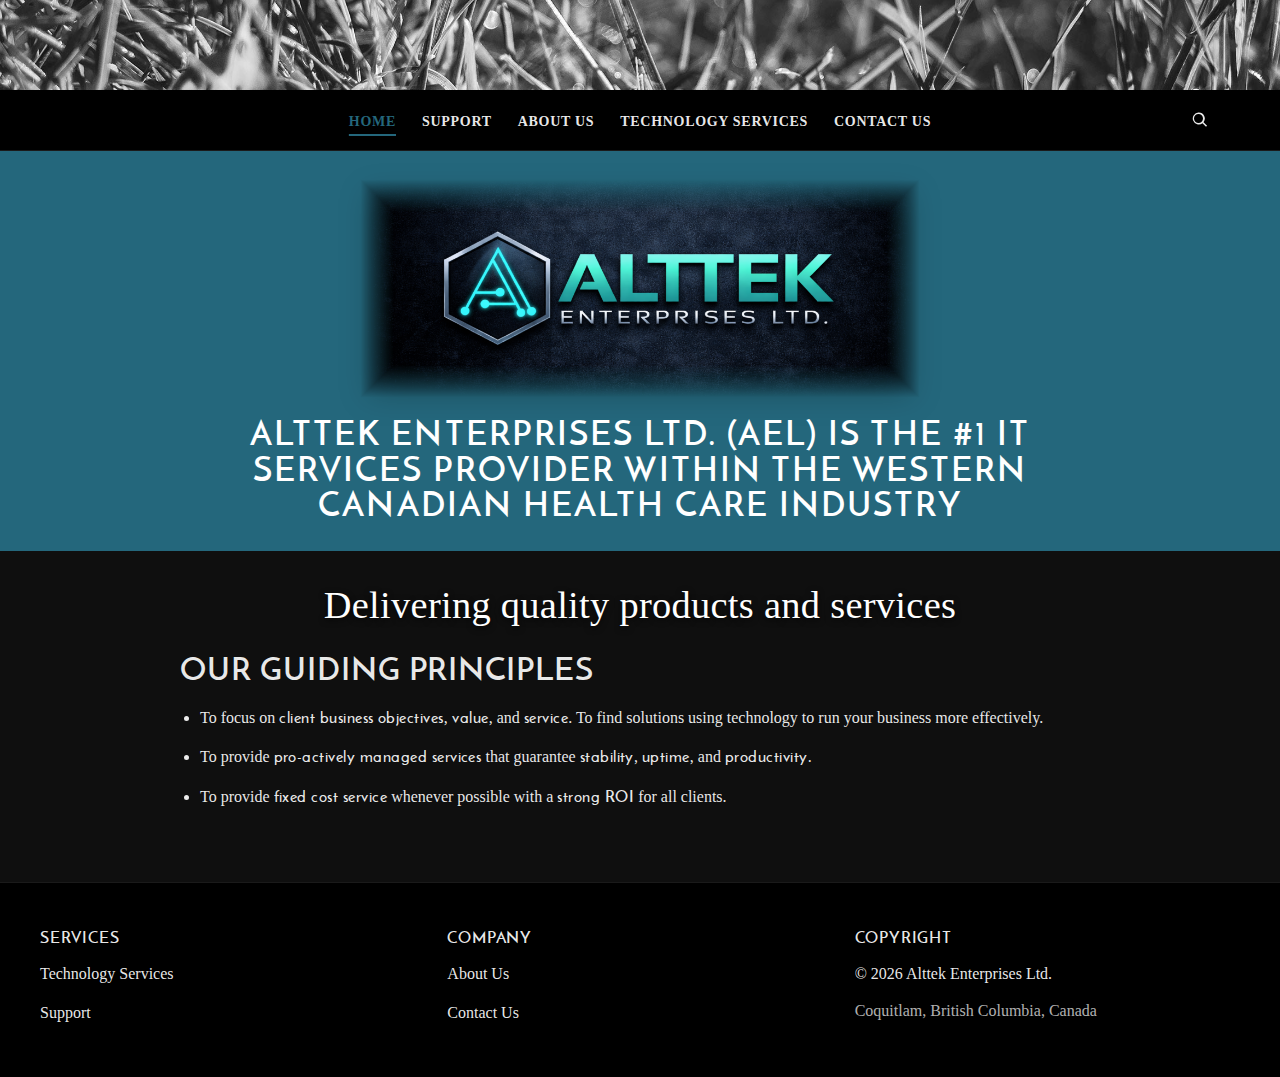
<file: index.html>
<!DOCTYPE html>

<html lang="en">
<head>
<meta charset="utf-8"/>
<meta content="width=device-width, initial-scale=1" name="viewport"/>
<title>Alttek Enterprises Ltd. | Home</title><link href="assets/img/uploads/favicon-32.png" rel="icon" sizes="32x32" type="image/png"/><link href="assets/img/uploads/favicon-16.png" rel="icon" sizes="16x16" type="image/png"/><link href="assets/img/uploads/apple-touch-icon.png" rel="apple-touch-icon" sizes="180x180"/>
<link href="assets/css/site.css" rel="stylesheet"/>
<script defer="" src="assets/js/site.js"></script>
</head>
<body class="page-home">
<div class="wrapper">
<header class="site-header">
<div class="topbar">
<button aria-controls="mobileNav" aria-expanded="false" aria-label="Open menu" class="menu-toggle" type="button">
<span aria-hidden="true" class="chevron"></span>
</button>
<div aria-hidden="true" class="topbar-spacer"></div>
</div>
<div aria-hidden="true" class="mobile-nav" id="mobileNav">
<div class="mobile-nav-inner">
<ul>
<li><a class="is-active" href="index.html">Home</a></li>
<li><a href="https://HelpdeskSupport802436408.servicedesk.atera.com" rel="noopener" target="_blank">Support</a></li>
<li><a href="about.html">About Us</a></li>
<li><a href="technology-services.html">Technology Services</a></li>
<li><a href="contact.html">Contact Us</a></li>
<li><a href="search.html">Search</a></li>
</ul>
</div>
</div>
</header>
<nav aria-label="Primary" class="site-nav">
<div class="container nav-inner">
<ul class="nav-links">
<li><a class="is-active" href="index.html">Home</a></li>
<li><a href="https://HelpdeskSupport802436408.servicedesk.atera.com" rel="noopener" target="_blank">Support</a></li>
<li><a href="about.html">About Us</a></li>
<li><a href="technology-services.html">Technology Services</a></li>
<li><a href="contact.html">Contact Us</a></li>
</ul>
<a aria-label="Search" class="nav-search" href="search.html"><svg aria-hidden="true" focusable="false" viewbox="0 0 24 24">
<path d="M10 2a8 8 0 105.293 14.293l4.707 4.707 1.414-1.414-4.707-4.707A8 8 0 0010 2zm0 2a6 6 0 110 12 6 6 0 010-12z"></path>
</svg></a>
</div>
</nav>
<main class="main">
<section class="hero hero--home" role="banner">
<div class="container home-hero-inner">
<img alt="Alttek Enterprises Ltd. logo" class="hero-logo" src="assets/img/uploads/Alttek_Logo.png"/>
<h1 class="hero__title home-title">ALTTEK ENTERPRISES LTD. (AEL) IS THE #1 IT SERVICES PROVIDER WITHIN THE WESTERN CANADIAN HEALTH CARE INDUSTRY</h1>
</div>
</section>
<section class="page-section">
<div class="container content-narrow">
<div class="fancy-banner">
<span class="fancy-text">Delivering quality products and services</span>
</div>
<h2>OUR GUIDING PRINCIPLES</h2>
<ul class="principles">
<li>To focus on <strong>client business objectives</strong>,<strong> value</strong>, and <strong> service</strong>. To find solutions using technology to run your business more effectively.</li>
<li>To provide <strong>pro-actively managed services</strong> that guarantee <strong>stability</strong>, <strong>uptime</strong>, and <strong>productivity</strong>.</li>
<li>To provide <strong>fixed cost service</strong> whenever possible with a <strong>strong ROI</strong> for all clients.</li>
</ul>
</div>
</section>
</main>
<footer class="site-footer">
<div class="container footer-inner">
<div class="footer-col">
<h3>Services</h3>
<ul><li><a href="technology-services.html">Technology Services</a></li><li><a href="https://HelpdeskSupport802436408.servicedesk.atera.com">Support</a></li></ul>
</div>
<div class="footer-col">
<h3>Company</h3>
<ul><li><a href="about.html">About Us</a></li><li><a href="contact.html">Contact Us</a></li></ul>
</div>
<div class="footer-col footer-col--copyright">
<h3>Copyright</h3>
<p>© <span id="year"></span> Alttek Enterprises Ltd.</p>
<p class="muted">Coquitlam, British Columbia, Canada</p>
</div>
</div>
</footer>
</div>
</body>
</html>
</file>
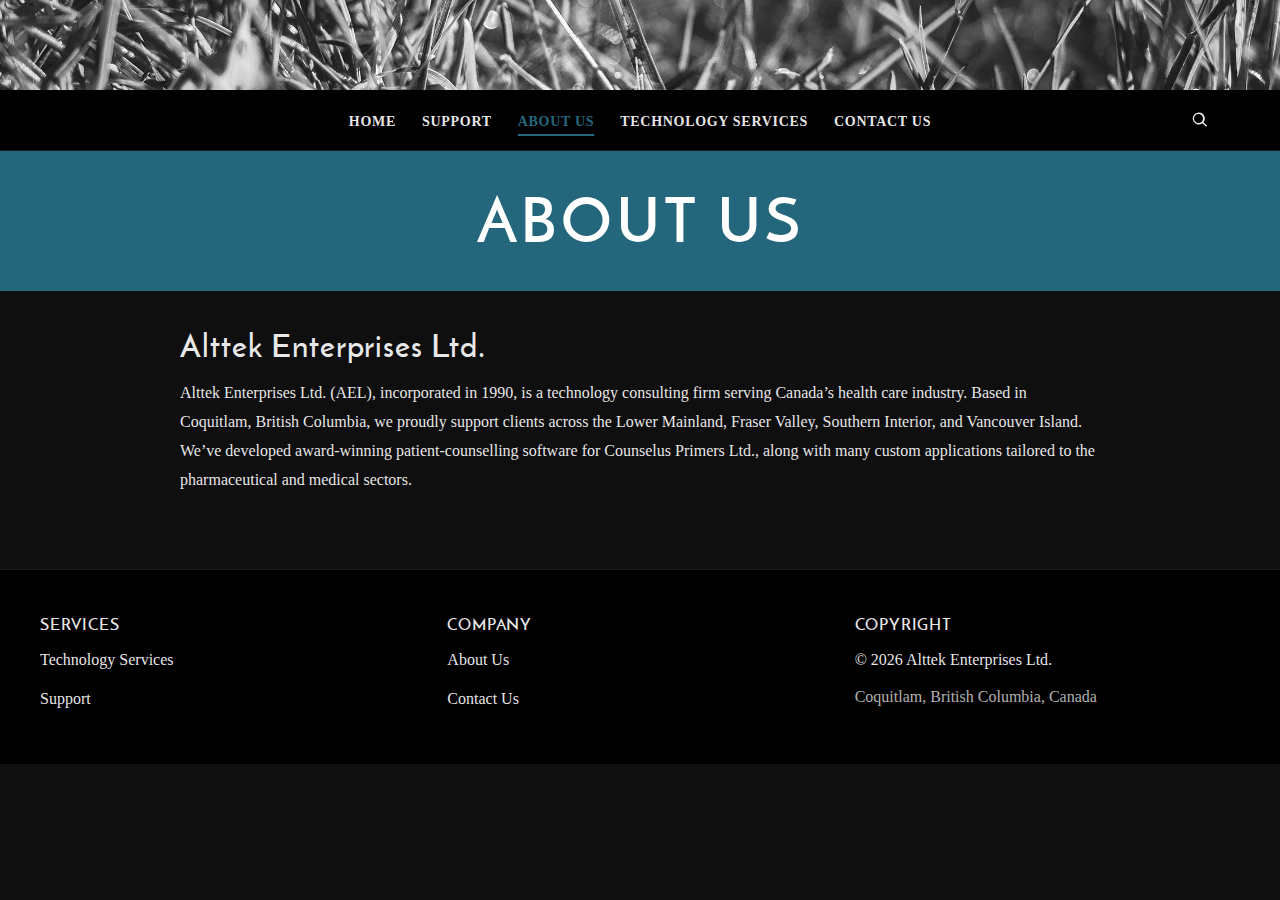
<file: about.html>
<!DOCTYPE html>

<html lang="en">
<head>
<meta charset="utf-8"/>
<meta content="width=device-width, initial-scale=1" name="viewport"/>
<title>Alttek Enterprises Ltd. | About Us</title><link href="assets/img/uploads/favicon-32.png" rel="icon" sizes="32x32" type="image/png"/><link href="assets/img/uploads/favicon-16.png" rel="icon" sizes="16x16" type="image/png"/><link href="assets/img/uploads/apple-touch-icon.png" rel="apple-touch-icon" sizes="180x180"/>
<link href="assets/css/site.css" rel="stylesheet"/>
<script defer="" src="assets/js/site.js"></script>
</head>
<body class="page-about">
<div class="wrapper">
<header class="site-header">
<div class="topbar">
<button aria-controls="mobileNav" aria-expanded="false" aria-label="Open menu" class="menu-toggle" type="button">
<span aria-hidden="true" class="chevron"></span>
</button>
<div aria-hidden="true" class="topbar-spacer"></div>
</div>
<div aria-hidden="true" class="mobile-nav" id="mobileNav">
<div class="mobile-nav-inner">
<ul>
<li><a href="index.html">Home</a></li>
<li><a href="https://HelpdeskSupport802436408.servicedesk.atera.com" rel="noopener" target="_blank">Support</a></li>
<li><a class="is-active" href="about.html">About Us</a></li>
<li><a href="technology-services.html">Technology Services</a></li>
<li><a href="contact.html">Contact Us</a></li>
<li><a href="search.html">Search</a></li>
</ul>
</div>
</div>
</header>
<nav aria-label="Primary" class="site-nav">
<div class="container nav-inner">
<ul class="nav-links">
<li><a href="index.html">Home</a></li>
<li><a href="https://HelpdeskSupport802436408.servicedesk.atera.com" rel="noopener" target="_blank">Support</a></li>
<li><a class="is-active" href="about.html">About Us</a></li>
<li><a href="technology-services.html">Technology Services</a></li>
<li><a href="contact.html">Contact Us</a></li>
</ul>
<a aria-label="Search" class="nav-search" href="search.html"><svg aria-hidden="true" focusable="false" viewbox="0 0 24 24">
<path d="M10 2a8 8 0 105.293 14.293l4.707 4.707 1.414-1.414-4.707-4.707A8 8 0 0010 2zm0 2a6 6 0 110 12 6 6 0 010-12z"></path>
</svg></a>
</div>
</nav>
<main class="main">
<section class="hero hero--interior" role="banner">
<div class="container">
<h1 class="hero__title">ABOUT US</h1>
</div>
</section>
<section class="page-section tight-top">
<div class="container content-narrow">
<h2>Alttek Enterprises Ltd.</h2>
<p>Alttek Enterprises Ltd. (AEL), incorporated in 1990, is a technology consulting firm serving Canada’s health care industry. Based in Coquitlam, British Columbia, we proudly support clients across the Lower Mainland, Fraser Valley, Southern Interior, and Vancouver Island. We’ve developed award-winning patient-counselling software for Counselus Primers Ltd., along with many custom applications tailored to the pharmaceutical and medical sectors.</p>
</div>
</section>
</main>
<footer class="site-footer">
<div class="container footer-inner">
<div class="footer-col">
<h3>Services</h3>
<ul><li><a href="technology-services.html">Technology Services</a></li><li><a href="https://HelpdeskSupport802436408.servicedesk.atera.com">Support</a></li></ul>
</div>
<div class="footer-col">
<h3>Company</h3>
<ul><li><a href="about.html">About Us</a></li><li><a href="contact.html">Contact Us</a></li></ul>
</div>
<div class="footer-col footer-col--copyright">
<h3>Copyright</h3>
<p>© <span id="year"></span> Alttek Enterprises Ltd.</p>
<p class="muted">Coquitlam, British Columbia, Canada</p>
</div>
</div>
</footer>
</div>
</body>
</html>
</file>
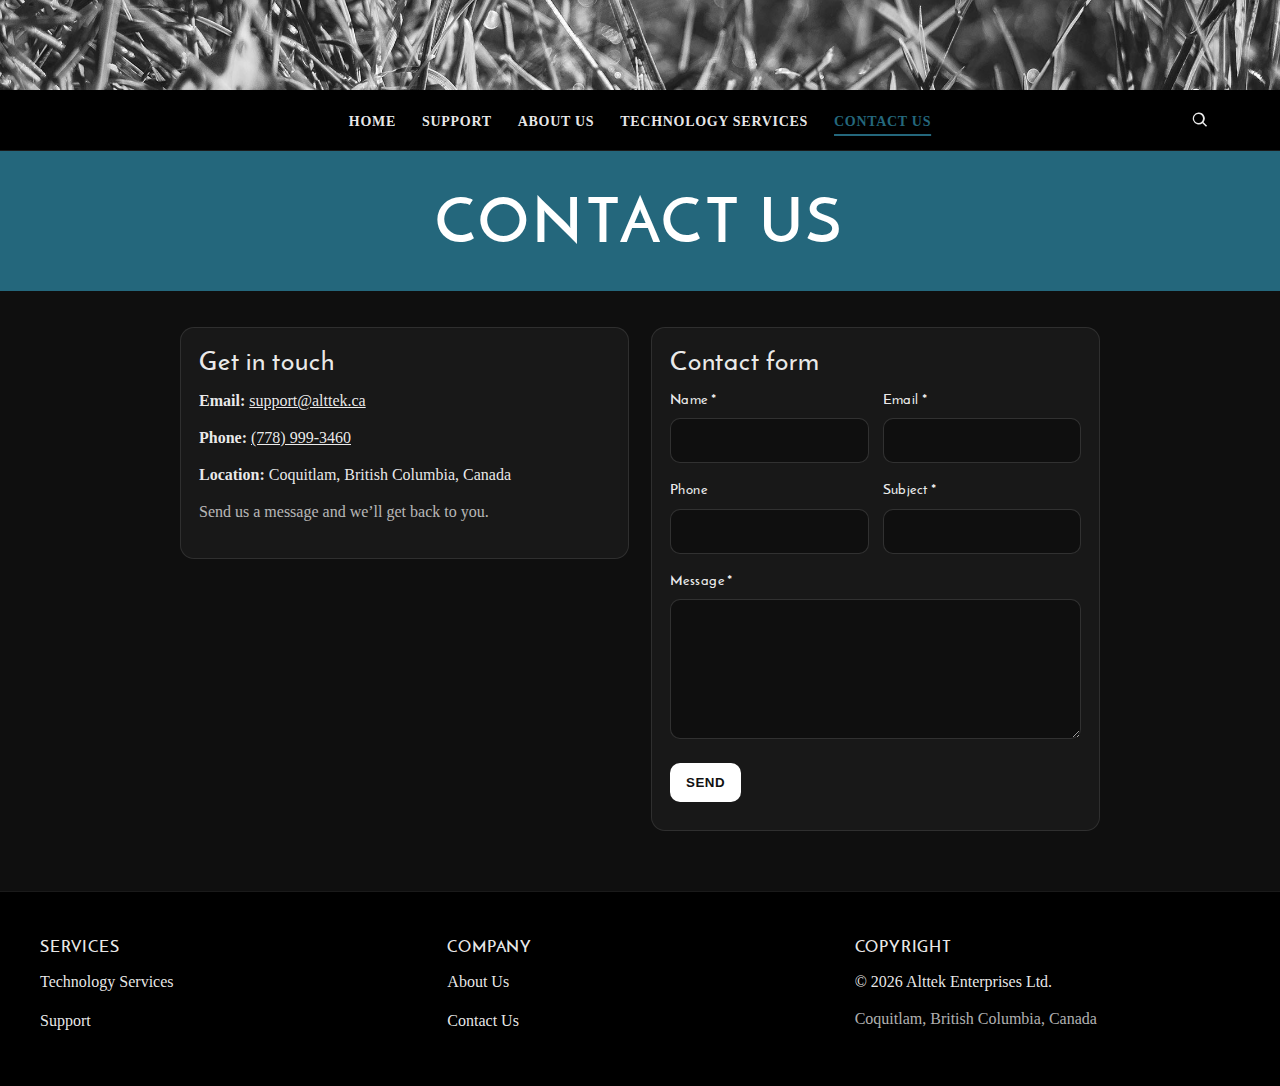
<file: contact.html>
<!DOCTYPE html>

<html lang="en">
<head>
<meta charset="utf-8"/>
<meta content="width=device-width, initial-scale=1" name="viewport"/>
<title>Alttek Enterprises Ltd. | Contact Us</title><link href="assets/img/uploads/favicon-32.png" rel="icon" sizes="32x32" type="image/png"/><link href="assets/img/uploads/favicon-16.png" rel="icon" sizes="16x16" type="image/png"/><link href="assets/img/uploads/apple-touch-icon.png" rel="apple-touch-icon" sizes="180x180"/>
<link href="assets/css/site.css" rel="stylesheet"/>
<script defer="" src="assets/js/site.js"></script>
</head>
<body class="page-contact">
<div class="wrapper">
<header class="site-header">
<div class="topbar">
<button aria-controls="mobileNav" aria-expanded="false" aria-label="Open menu" class="menu-toggle" type="button">
<span aria-hidden="true" class="chevron"></span>
</button>
<div aria-hidden="true" class="topbar-spacer"></div>
</div>
<div aria-hidden="true" class="mobile-nav" id="mobileNav">
<div class="mobile-nav-inner">
<ul>
<li><a href="index.html">Home</a></li>
<li><a href="https://HelpdeskSupport802436408.servicedesk.atera.com" rel="noopener" target="_blank">Support</a></li>
<li><a href="about.html">About Us</a></li>
<li><a href="technology-services.html">Technology Services</a></li>
<li><a class="is-active" href="contact.html">Contact Us</a></li>
<li><a href="search.html">Search</a></li>
</ul>
</div>
</div>
</header>
<nav aria-label="Primary" class="site-nav">
<div class="container nav-inner">
<ul class="nav-links">
<li><a href="index.html">Home</a></li>
<li><a href="https://HelpdeskSupport802436408.servicedesk.atera.com" rel="noopener" target="_blank">Support</a></li>
<li><a href="about.html">About Us</a></li>
<li><a href="technology-services.html">Technology Services</a></li>
<li><a class="is-active" href="contact.html">Contact Us</a></li>
</ul>
<a aria-label="Search" class="nav-search" href="search.html"><svg aria-hidden="true" focusable="false" viewbox="0 0 24 24">
<path d="M10 2a8 8 0 105.293 14.293l4.707 4.707 1.414-1.414-4.707-4.707A8 8 0 0010 2zm0 2a6 6 0 110 12 6 6 0 010-12z"></path>
</svg></a>
</div>
</nav>
<main class="main">
<section class="hero hero--interior" role="banner">
<div class="container">
<h1 class="hero__title">CONTACT US</h1>
</div>
</section>
<section class="page-section tight-top">
<div class="container content-narrow">
<div class="contact-grid">
<div class="contact-card">
<h2>Get in touch</h2>
<div class="contact-meta">
<p><strong>Email:</strong> <a href="mailto:support@alttek.ca">support@alttek.ca</a></p>
<p><strong>Phone:</strong> <a href="tel:+17789993460">(778) 999-3460</a></p>
<p><strong>Location:</strong> Coquitlam, British Columbia, Canada</p>
</div>
<p class="muted">Send us a message and we’ll get back to you.</p>
</div>
<div class="contact-card">
<h2>Contact form</h2>
<form class="contact-form" data-contact-form="">
<!-- Honeypot (spam trap) -->
<div aria-hidden="true" class="hp-field">
<label>Website</label>
<input autocomplete="off" name="website" tabindex="-1" type="text"/>
</div>
<div>
<label for="name">Name *</label>
<input id="name" name="name" required="" type="text"/>
</div>
<div>
<label for="email">Email *</label>
<input id="email" name="email" required="" type="email"/>
</div>
<div>
<label for="phone">Phone</label>
<input id="phone" inputmode="tel" name="phone" type="text"/>
</div>
<div>
<label for="subject">Subject *</label>
<input id="subject" name="subject" required="" type="text"/>
</div>
<div class="full">
<label for="message">Message *</label>
<textarea id="message" name="message" required=""></textarea>
</div>
<div class="full">
<button type="submit">Send</button>
<div class="muted" id="formStatus" style="margin-top:10px;"></div>
</div>
</form>
</div>
</div>
</div>
</section>
</main>
<footer class="site-footer">
<div class="container footer-inner">
<div class="footer-col">
<h3>Services</h3>
<ul><li><a href="technology-services.html">Technology Services</a></li><li><a href="https://HelpdeskSupport802436408.servicedesk.atera.com">Support</a></li></ul>
</div>
<div class="footer-col">
<h3>Company</h3>
<ul><li><a href="about.html">About Us</a></li><li><a href="contact.html">Contact Us</a></li></ul>
</div>
<div class="footer-col footer-col--copyright">
<h3>Copyright</h3>
<p>© <span id="year"></span> Alttek Enterprises Ltd.</p>
<p class="muted">Coquitlam, British Columbia, Canada</p>
</div>
</div>
</footer>
</div>
</body>
</html>
</file>
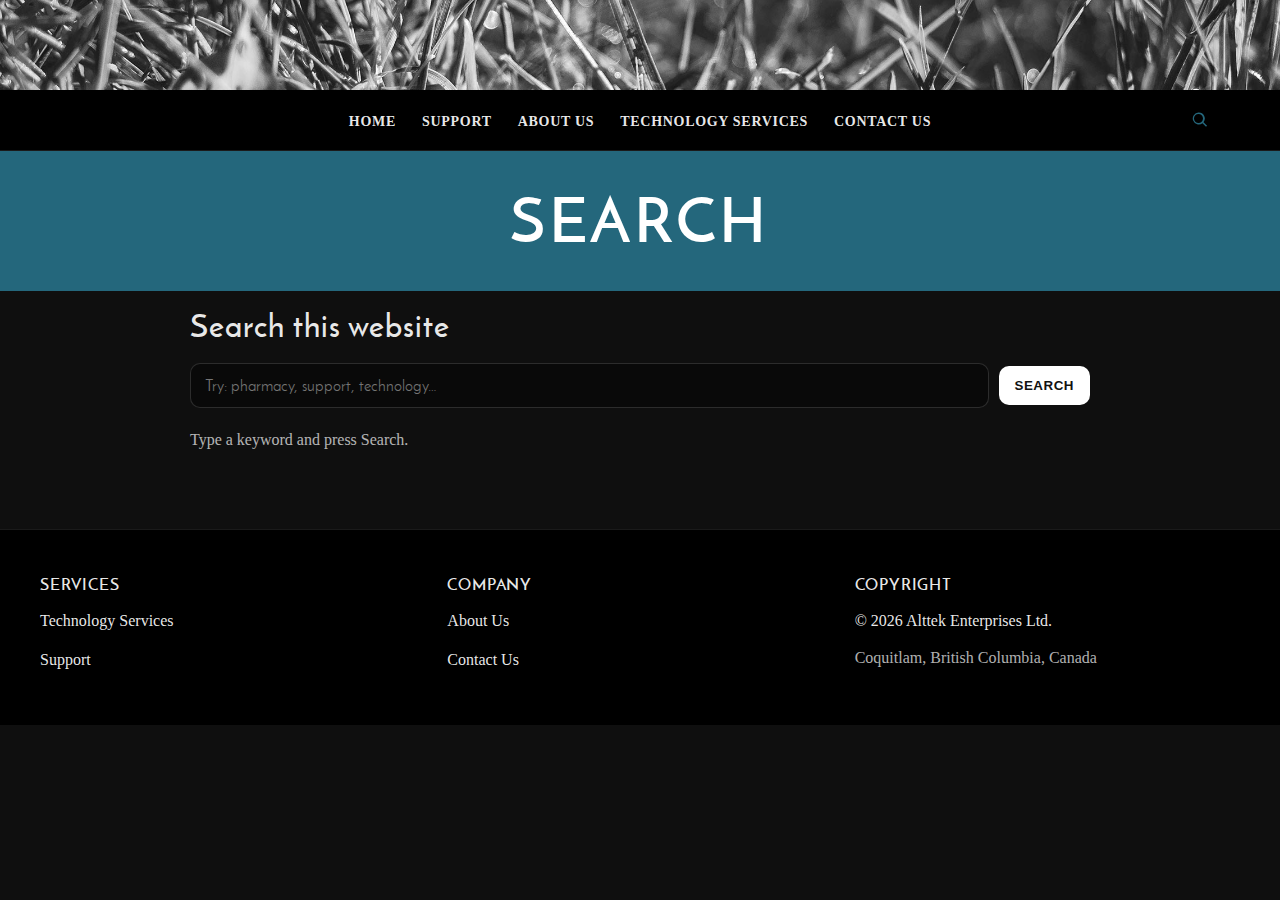
<file: search.html>
<!DOCTYPE html>

<html lang="en">
<head>
<meta charset="utf-8"/>
<meta content="width=device-width, initial-scale=1" name="viewport"/>
<title>Alttek Enterprises Ltd. | Search</title><link href="assets/img/uploads/favicon-32.png" rel="icon" sizes="32x32" type="image/png"/><link href="assets/img/uploads/favicon-16.png" rel="icon" sizes="16x16" type="image/png"/><link href="assets/img/uploads/apple-touch-icon.png" rel="apple-touch-icon" sizes="180x180"/>
<link href="assets/css/site.css" rel="stylesheet"/>
<script defer="" src="assets/js/site.js"></script>
<script defer="" src="assets/js/search.js"></script>
</head>
<body class="page-search">
<div class="wrapper">
<header class="site-header">
<div class="topbar">
<button aria-controls="mobileNav" aria-expanded="false" aria-label="Open menu" class="menu-toggle" type="button">
<span aria-hidden="true" class="chevron"></span>
</button>
<div aria-hidden="true" class="topbar-spacer"></div>
</div>
<div aria-hidden="true" class="mobile-nav" id="mobileNav">
<div class="mobile-nav-inner">
<ul>
<li><a href="index.html">Home</a></li>
<li><a href="https://HelpdeskSupport802436408.servicedesk.atera.com" rel="noopener" target="_blank">Support</a></li>
<li><a href="about.html">About Us</a></li>
<li><a href="technology-services.html">Technology Services</a></li>
<li><a href="contact.html">Contact Us</a></li>
<li><a class="is-active" href="search.html">Search</a></li>
</ul>
</div>
</div>
</header>
<nav aria-label="Primary" class="site-nav">
<div class="container nav-inner">
<ul class="nav-links">
<li><a href="index.html">Home</a></li>
<li><a href="https://HelpdeskSupport802436408.servicedesk.atera.com" rel="noopener" target="_blank">Support</a></li>
<li><a href="about.html">About Us</a></li>
<li><a href="technology-services.html">Technology Services</a></li>
<li><a href="contact.html">Contact Us</a></li>
</ul>
<a aria-label="Search" class="nav-search is-active" href="search.html"><svg aria-hidden="true" focusable="false" viewbox="0 0 24 24">
<path d="M10 2a8 8 0 105.293 14.293l4.707 4.707 1.414-1.414-4.707-4.707A8 8 0 0010 2zm0 2a6 6 0 110 12 6 6 0 010-12z"></path>
</svg></a>
</div>
</nav>
<main class="main">
<section class="hero hero--interior" role="banner">
<div class="container">
<h1 class="hero__title">SEARCH</h1>
</div>
</section>
<section class="page-section tight-top">
<div class="container search-wrap">
<h2>Search this website</h2>
<div class="search-box">
<input autocomplete="off" id="q" placeholder="Try: pharmacy, support, technology…" type="search"/>
<button id="searchBtn" type="button">Search</button>
</div>
<div class="search-results" id="results"></div>
</div>
</section>
</main>
<footer class="site-footer">
<div class="container footer-inner">
<div class="footer-col">
<h3>Services</h3>
<ul><li><a href="technology-services.html">Technology Services</a></li><li><a href="https://HelpdeskSupport802436408.servicedesk.atera.com">Support</a></li></ul>
</div>
<div class="footer-col">
<h3>Company</h3>
<ul><li><a href="about.html">About Us</a></li><li><a href="contact.html">Contact Us</a></li></ul>
</div>
<div class="footer-col footer-col--copyright">
<h3>Copyright</h3>
<p>© <span id="year"></span> Alttek Enterprises Ltd.</p>
<p class="muted">Coquitlam, British Columbia, Canada</p>
</div>
</div>
</footer>
</div>
</body>
</html>
</file>
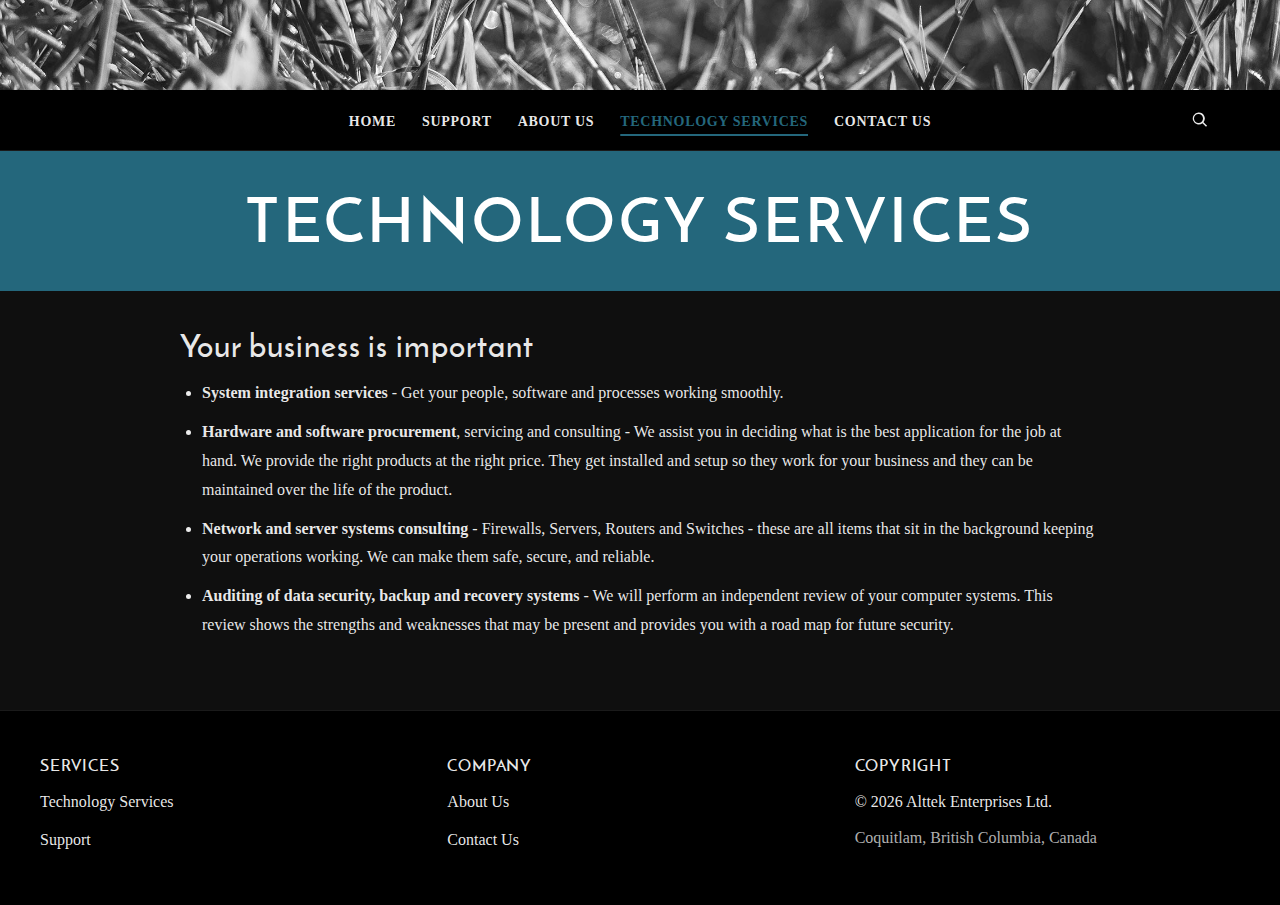
<file: technology-services.html>
<!DOCTYPE html>

<html lang="en">
<head>
<meta charset="utf-8"/>
<meta content="width=device-width, initial-scale=1" name="viewport"/>
<title>Alttek Enterprises Ltd. | Technology Services</title><link href="assets/img/uploads/favicon-32.png" rel="icon" sizes="32x32" type="image/png"/><link href="assets/img/uploads/favicon-16.png" rel="icon" sizes="16x16" type="image/png"/><link href="assets/img/uploads/apple-touch-icon.png" rel="apple-touch-icon" sizes="180x180"/>
<link href="assets/css/site.css" rel="stylesheet"/>
<script defer="" src="assets/js/site.js"></script>
</head>
<body class="page-tech">
<div class="wrapper">
<header class="site-header">
<div class="topbar">
<button aria-controls="mobileNav" aria-expanded="false" aria-label="Open menu" class="menu-toggle" type="button">
<span aria-hidden="true" class="chevron"></span>
</button>
<div aria-hidden="true" class="topbar-spacer"></div>
</div>
<div aria-hidden="true" class="mobile-nav" id="mobileNav">
<div class="mobile-nav-inner">
<ul>
<li><a href="index.html">Home</a></li>
<li><a href="https://HelpdeskSupport802436408.servicedesk.atera.com" rel="noopener" target="_blank">Support</a></li>
<li><a href="about.html">About Us</a></li>
<li><a class="is-active" href="technology-services.html">Technology Services</a></li>
<li><a href="contact.html">Contact Us</a></li>
<li><a href="search.html">Search</a></li>
</ul>
</div>
</div>
</header>
<nav aria-label="Primary" class="site-nav">
<div class="container nav-inner">
<ul class="nav-links">
<li><a href="index.html">Home</a></li>
<li><a href="https://HelpdeskSupport802436408.servicedesk.atera.com" rel="noopener" target="_blank">Support</a></li>
<li><a href="about.html">About Us</a></li>
<li><a class="is-active" href="technology-services.html">Technology Services</a></li>
<li><a href="contact.html">Contact Us</a></li>
</ul>
<a aria-label="Search" class="nav-search" href="search.html"><svg aria-hidden="true" focusable="false" viewbox="0 0 24 24">
<path d="M10 2a8 8 0 105.293 14.293l4.707 4.707 1.414-1.414-4.707-4.707A8 8 0 0010 2zm0 2a6 6 0 110 12 6 6 0 010-12z"></path>
</svg></a>
</div>
</nav>
<main class="main">
<section class="hero hero--interior" role="banner">
<div class="container">
<h1 class="hero__title">TECHNOLOGY SERVICES</h1>
</div>
</section>
<section class="page-section tight-top">
<div class="container content-narrow">
<h2>Your business is important</h2>
<ul>
<li><strong>System integration services</strong> - Get your people, software and processes working smoothly.</li>
<li><strong>Hardware and software procurement</strong>, servicing and consulting - We assist you in deciding what is the best application for the job at hand. We provide the right products at the right price. They get installed and setup so they work for your business and they can be maintained over the life of the product.</li>
<li><strong>Network and server systems consulting</strong> - Firewalls, Servers, Routers and Switches - these are all items that sit in the background keeping your operations working. We can make them safe, secure, and reliable.</li>
<li><strong>Auditing of data security, backup and recovery systems</strong> - We will perform an independent review of your computer systems. This review shows the strengths and weaknesses that may be present and provides you with a road map for future security.</li>
</ul>
</div>
</section>
</main>
<footer class="site-footer">
<div class="container footer-inner">
<div class="footer-col">
<h3>Services</h3>
<ul><li><a href="technology-services.html">Technology Services</a></li><li><a href="https://HelpdeskSupport802436408.servicedesk.atera.com">Support</a></li></ul>
</div>
<div class="footer-col">
<h3>Company</h3>
<ul><li><a href="about.html">About Us</a></li><li><a href="contact.html">Contact Us</a></li></ul>
</div>
<div class="footer-col footer-col--copyright">
<h3>Copyright</h3>
<p>© <span id="year"></span> Alttek Enterprises Ltd.</p>
<p class="muted">Coquitlam, British Columbia, Canada</p>
</div>
</div>
</footer>
</div>
</body>
</html>
</file>
<file: assets/css/site.css>
/* ==========================================================
   Alttek Website Core Styles
   Core styling + responsive header/nav + hero bands
   ========================================================== */

/* ---------- Local font files (keep your existing font assets) ---------- */
@font-face{
  font-family: "Josefin Sans";
  src: url("../fonts/josefinsans-italic-webfont.eot");
  src:
    url("../fonts/josefinsans-italic-webfont.eot") format("embedded-opentype"),
    url("../fonts/josefinsans-italic-webfont.woff2") format("woff2"),
    url("../fonts/josefinsans-italic-webfont.woff") format("woff"),
    url("../fonts/josefinsans-italic-webfont.ttf") format("truetype"),
    url("../fonts/josefinsans-italic-webfont.svg#Josefin Sans") format("svg");
  font-weight: normal;
  font-style: italic;
}
@font-face{
  font-family: "Josefin Sans";
  src: url("../fonts/josefinsans-regular-webfont.eot");
  src:
    url("../fonts/josefinsans-regular-webfont.eot") format("embedded-opentype"),
    url("../fonts/josefinsans-regular-webfont.woff2") format("woff2"),
    url("../fonts/josefinsans-regular-webfont.woff") format("woff"),
    url("../fonts/josefinsans-regular-webfont.ttf") format("truetype"),
    url("../fonts/josefinsans-regular-webfont.svg#Josefin Sans") format("svg");
  font-weight: 400;
  font-style: normal;
}
@font-face{
  font-family: "Josefin Sans";
  src: url("../fonts/josefinsans-semibold-webfont.eot");
  src:
    url("../fonts/josefinsans-semibold-webfont.eot") format("embedded-opentype"),
    url("../fonts/josefinsans-semibold-webfont.woff2") format("woff2"),
    url("../fonts/josefinsans-semibold-webfont.woff") format("woff"),
    url("../fonts/josefinsans-semibold-webfont.ttf") format("truetype"),
    url("../fonts/josefinsans-semibold-webfont.svg#josefin_sanssemibold") format("svg");
  font-weight: 600;
  font-style: normal;
}
@font-face{
  font-family: "Josefin Sans";
  src: url("../fonts/josefinsans-thin-webfont.eot");
  src:
    url("../fonts/josefinsans-thin-webfont.eot") format("embedded-opentype"),
    url("../fonts/josefinsans-thin-webfont.woff2") format("woff2"),
    url("../fonts/josefinsans-thin-webfont.woff") format("woff"),
    url("../fonts/josefinsans-thin-webfont.ttf") format("truetype"),
    url("../fonts/josefinsans-thin-webfont.svg#josefin_sansthin") format("svg");
  font-weight: 200;
  font-style: normal;
}

/* Optional: same script font you already used (kept in-place for “no UI changes”) */
@import url("https://fonts.googleapis.com/css2?family=Great+Vibes&display=swap");

/* ---------- Variables ---------- */
:root{
  --teal: #24677c;
  --black: #000;
  --dark: #0f0f0f;
  --dark-2: #111;
  --text: rgba(255,255,255,0.92);
  --muted: rgba(255,255,255,0.70);

  --container: 1200px;
  --narrow: 920px;

  --desktop-nav-h: 60px;

  /* Desktop hero heights */
  --hero-home-h: 400px;
  --hero-interior-h: 140px;

  /* Mobile (<=1024) hero height target for interior pages */
  --hero-interior-min: 56px;
}

/* ---------- Base / reset ---------- */
*{ box-sizing: border-box; }
html{ height: 100%; }
body{
  margin: 0;
  min-height: 100%;
  background: var(--dark);
  color: var(--text);
  font-family: "Josefin Sans", system-ui, -apple-system, Segoe UI, Roboto, Arial, sans-serif;
  font-size: 16px;
  line-height: 1.8;
  letter-spacing: 0.02em;
  -webkit-font-smoothing: antialiased;
  -moz-osx-font-smoothing: grayscale;
}
img{ max-width: 100%; height: auto; display: block; }
a{ color: var(--text); text-decoration: none; }
a:hover{ opacity: 0.9; }

p{
  margin: 0 0 14px;
  font-family: "Cardo", serif;
  letter-spacing: normal;
}
h1, h2, h3{
  margin: 0 0 14px;
  letter-spacing: 0.03em;
}
h2{
  font-size: 32px;
  line-height: 1.2;
  font-weight: 700;
}
ul{ margin: 0; padding-left: 22px; }
li{
  margin: 0 0 10px;
  font-family: "Cardo", serif;
  letter-spacing: normal;
}

.container{
  width: min(var(--container), calc(100% - 48px));
  margin: 0 auto;
}
.content-narrow{
  width: min(var(--narrow), 100%);
  margin: 0 auto;
  padding-top: 20px;
}

/* ---------- Header banner (BW-Grass.jpg) ---------- */
.site-header{
  position: relative;
  height: 90px;
  background-image: url("../img/hero/BW-Grass.jpg");
  background-repeat: no-repeat;
  background-position: center;
  background-size: cover;
  background-color: transparent;
}
@media (max-width: 720px){
  .site-header{ height: 80px; }
}

/* ---------- Mobile topbar (black bar + teal square button) ---------- */
.topbar{
  position: absolute;
  inset: 0 0 auto 0;
  height: 50px;
  display: none; /* shown at <=1024 */
  align-items: center;
  background: var(--black);
  border-bottom: 1px solid var(--black);
  z-index: 50;
}
.topbar-spacer{ flex: 1; }

.menu-toggle{
  width: 50px;
  height: 50px;
  display: grid;
  place-items: center;
  background: var(--teal);
  border: 0;
  padding: 0;
  cursor: pointer;
}
.menu-toggle:focus{ outline: none; }

/* ---------- Desktop nav bar ---------- */
.site-nav{
  background: rgba(0,0,0,0.98);
  border-bottom: 1px solid rgba(255,255,255,0.10);
}
.nav-inner{
  height: var(--desktop-nav-h);
  display: flex;
  align-items: center;
  justify-content: center;
  position: relative;
}
.nav-links{
  list-style: none;
  padding: 0;
  margin: 0;
  display: flex;
  gap: 26px;
  align-items: center;
  justify-content: center;
}
.nav-links a{
  transform: translateY(7px); /* MENU TEXT DOWN: adjust here */
  display: inline-block;
  padding: 10px 0;
  text-transform: uppercase;
  font-weight: 700;
  font-size: 14px;
  letter-spacing: 0.05em;
}

/* Active link underline (desktop + mobile) */
.nav-links a.is-active,
.mobile-nav a.is-active{
  color: var(--teal);
  text-decoration: underline;
  text-decoration-thickness: 2px;
  text-underline-offset: 8px;
}

.nav-search{
  position: absolute;
  right: 18px;
  width: 44px;
  height: 44px;
  display: inline-flex;
  align-items: center;
  justify-content: center;
  border-radius: 8px;
}
.nav-search svg{
  width: 18px;
  height: 18px;
  fill: var(--text);
}
.nav-search.is-active svg{ fill: var(--teal); }

/* ---------- Mobile menu overlay ---------- */
.mobile-nav{
  position: fixed;
  top: 0;
  left: 0;
  width: 100%;
  height: 100vh;
  background: var(--dark-2);
  opacity: 0;
  pointer-events: none;
  transform: translateY(-8px);
  transition: opacity 220ms ease, transform 220ms ease;
  z-index: 40;
  overflow-y: auto;
  padding-top: 60px; /* space for topbar area */
}
.mobile-nav-inner{ padding: 18px 0 40px; }
.mobile-nav ul{
  list-style: none;
  padding: 0;
  margin: 0;
}
.mobile-nav a{
  display: block;
  padding: 16px 18px;
  text-transform: uppercase;
  font-weight: 700;
  letter-spacing: 0.05em;
  text-align: center;
  border-top: 1px solid rgba(255,255,255,0.08);
}
.mobile-nav li:first-child a{ border-top: 0; }

body.nav-open{ overflow: hidden; }
body.nav-open .mobile-nav{
  opacity: 1;
  pointer-events: auto;
  transform: translateY(0);
}

/* ---------- Hero bands ---------- */
.hero{
  background: var(--teal);
  color: #fff;
}
.hero__title{
  text-transform: uppercase;
  font-weight: 700;
  letter-spacing: 0.06em;
  line-height: 1.05;
  text-align: center;
  margin: 0;
}

/* Home hero (custom) */
.hero--home{
  height: var(--hero-home-h);
  display: flex;
  align-items: center;
}
.home-hero-inner{
  width: 100%;
  display: flex;
  flex-direction: column;
  align-items: center;
  justify-content: center;
  text-align: center;
  gap: 18px;
}
.hero-logo{
  width: min(560px, 85vw);
  filter: drop-shadow(0 6px 14px rgba(0,0,0,0.35));
}
.home-title{
  font-size: 34px;
  max-width: 980px;
  padding: 0 18px;
  transform: translateY(0%);
}

/* Interior hero (About / Technology Services / Contact / Search) */
.hero--interior{
  height: var(--hero-interior-h);
  display: flex;
  align-items: center;
}
.hero--interior .hero__title{
  font-size: 62px;
  transform: translateY(0%); /* PAGE TITLE vertical position (desktop) */
  padding: 0 18px;
}

/* ---------- Sections / page body ---------- */
.main{ background: var(--dark); }

.page-section{ padding: 0 0 60px; }
.page-section.tight-top{ padding-top: 16px; }

.fancy-banner{
  margin-top: 0;
  padding: 0;
  text-align: center;
  margin-bottom: 10px;
}
.fancy-text{
  font-family: "Great Vibes", cursive;
  font-size: clamp(24px, 3vw, 40px);
  color: #ffffff;
  text-shadow: 0 2px 6px rgba(0,0,0,.75);
  letter-spacing: 0.3px;
}

/* Principles list (Home) */
.principles{
  margin-top: 14px;
  padding-left: 20px;
}
.principles li strong{
  font-family: "Josefin Sans", sans-serif;
  letter-spacing: 0.03em;
}

/* ---------- Contact layout ---------- */
.contact-grid{
  display: grid;
  grid-template-columns: 1fr 1fr;
  gap: 22px;
  align-items: start;
}
.contact-card{
  background: rgba(255,255,255,0.04);
  border: 1px solid rgba(255,255,255,0.10);
  border-radius: 14px;
  padding: 18px;
}
.contact-card h2{ font-size: 26px; margin-bottom: 10px; }
.contact-meta p{ margin-bottom: 8px; }
.contact-meta a{ text-decoration: underline; }

.contact-form{
  display: grid;
  grid-template-columns: 1fr 1fr;
  gap: 14px;
}
.contact-form .full{ grid-column: 1 / -1; }

label{
  display: block;
  font-size: 14px;
  font-weight: 600;
  letter-spacing: 0.03em;
  margin-bottom: 6px;
}
input, textarea{
  width: 100%;
  padding: 12px 14px;
  border-radius: 10px;
  border: 1px solid rgba(255,255,255,0.14);
  background: rgba(0,0,0,0.35);
  color: var(--text);
  font-size: 16px;
  font-family: "Josefin Sans", sans-serif;
}
textarea{ min-height: 140px; resize: vertical; }

button{
  appearance: none;
  border: 0;
  border-radius: 10px;
  padding: 12px 16px;
  background: #fff;
  color: #111;
  font-weight: 800;
  letter-spacing: 0.04em;
  text-transform: uppercase;
  cursor: pointer;
}
button:hover{ opacity: 0.92; }

.hp-field{
  position: absolute !important;
  left: -9999px !important;
  width: 1px !important;
  height: 1px !important;
  overflow: hidden !important;
}

@media (max-width: 900px){
  .contact-grid{ grid-template-columns: 1fr; }
  .contact-form{ grid-template-columns: 1fr; }
}

/* ---------- Search page ---------- */
.search-wrap{
  width: min(900px, 100%);
  margin: 0 auto;
}
.search-box{
  display: flex;
  gap: 10px;
  align-items: center;
  margin: 18px 0 12px;
}
.search-box input[type="search"]{ flex: 1; min-width: 200px; }

.search-results{ margin-top: 18px; }
.search-result{
  padding: 14px 0;
  border-top: 1px solid rgba(255,255,255,0.12);
}
.search-result a{ font-weight: 800; text-decoration: underline; }
.muted{ color: var(--muted); }

/* ---------- Footer (3 columns, no social icons) ---------- */
.site-footer{
  background: #000;
  border-top: 1px solid rgba(255,255,255,0.10);
}
.footer-inner{
  padding: 40px 0;
  display: grid;
  grid-template-columns: 1fr 1fr 1fr;
  gap: 22px;
}
.site-footer h3{
  font-size: 16px;
  margin: 0 0 8px;
  letter-spacing: 0.05em;
  text-transform: uppercase;
}
.site-footer ul{
  list-style: none;
  padding: 0;
  margin: 0;
}
.site-footer li{ margin: 0 0 10px; }
.site-footer a{ color: var(--text); }
.site-footer a:hover{ text-decoration: underline; }
.is-disabled{ pointer-events: none; opacity: 0.65; text-decoration: none !important; }
.footer-col--copyright p{ margin-bottom: 8px; }

@media (max-width: 900px){
  .footer-inner{ grid-template-columns: 1fr; }
}

/* ---------- Small helpers ---------- */
.sr-only{
  position: absolute !important;
  width: 1px !important;
  height: 1px !important;
  padding: 0 !important;
  margin: -1px !important;
  overflow: hidden !important;
  clip: rect(0, 0, 0, 0) !important;
  white-space: nowrap !important;
  border: 0 !important;
}

/* ==========================================================
   Responsive rules (<=1024)
   - show topbar + hide desktop nav
   - mobile hero behavior
   - chevron arrow drawing
   ========================================================== */
@media (max-width: 1024px){
  /* Topbar shown, desktop nav hidden */
  .topbar{ display: flex; }
  .site-nav{ display: none; }

  /* Home hero becomes auto-height on smaller screens */
  .home-title{
    transform: none;
    font-size: clamp(22px, 4.2vw, 34px);
  }
  .hero--home{
    height: auto;
    padding: 22px 0 26px;
  }

  /* Interior hero becomes auto-height + smaller band */
  .hero--interior{
    height: auto;
    min-height: var(--hero-interior-min);
    padding: 6px 0;
    display: flex;
    align-items: center;
    justify-content: center;
  }
  .hero--interior .hero__title{
    transform: translateY(2px);
    font-size: 40px;
    padding: 0 16px;
  }

  /* Mobile Main menu arrow */
  .chevron{
    width: 26px;
    height: 26px;
    position: relative;
    transform: translateX(-4px);
  }
  .chevron::before,
  .chevron::after{
    content:"";
    position:absolute;
    top: 4px;
    width: 20px;
    height: 4px;
    background: #000;
  }
  .chevron::before{
    left: 0;
    transform: rotate(45deg);
    transform-origin: left center;
  }
  .chevron::after{
    right: 0;
    transform: rotate(-45deg);
    transform-origin: right center;
  }
  body.nav-open .chevron{
    transform: translateX(-4px) rotate(180deg);
  }
}

@media (max-width: 720px){
  .hero--interior .hero__title{ font-size: 32px; }
}
@media (max-width: 480px){
  .hero--interior .hero__title{ font-size: 28px; }
}
</file>
